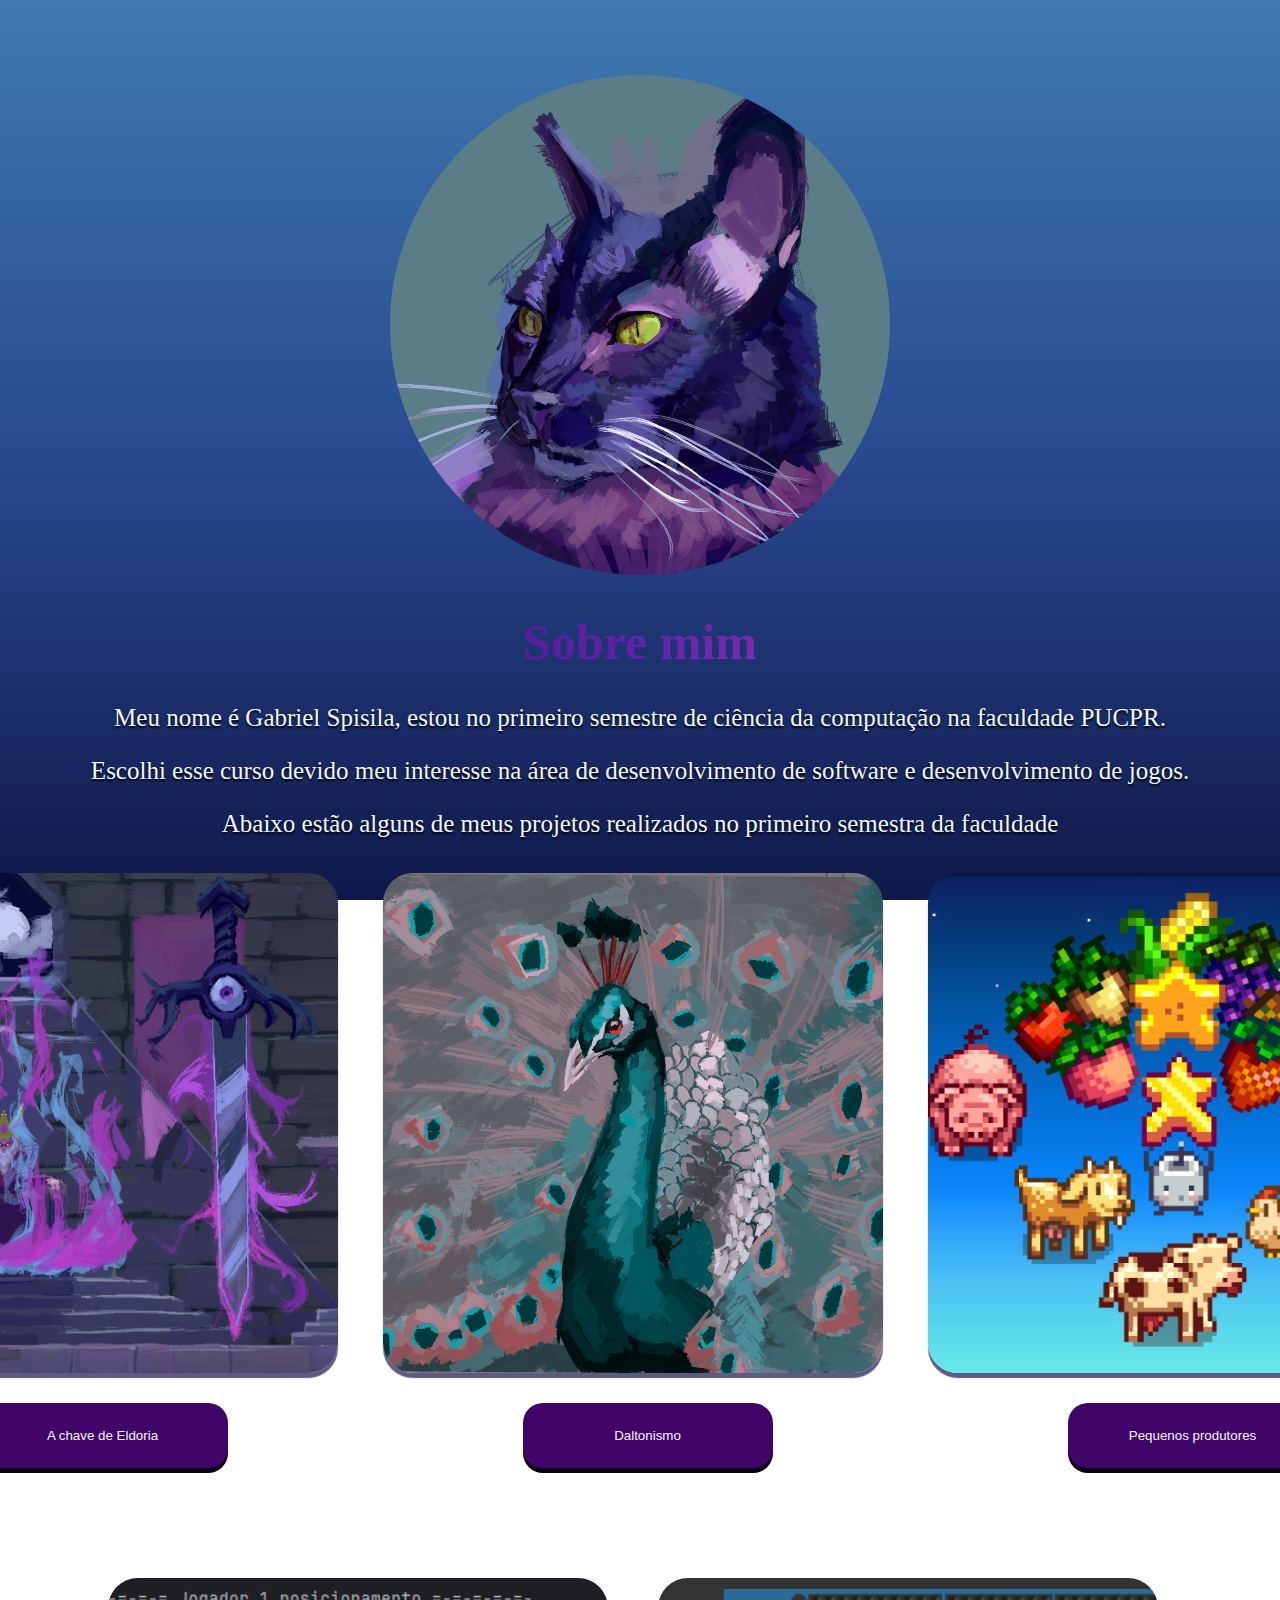
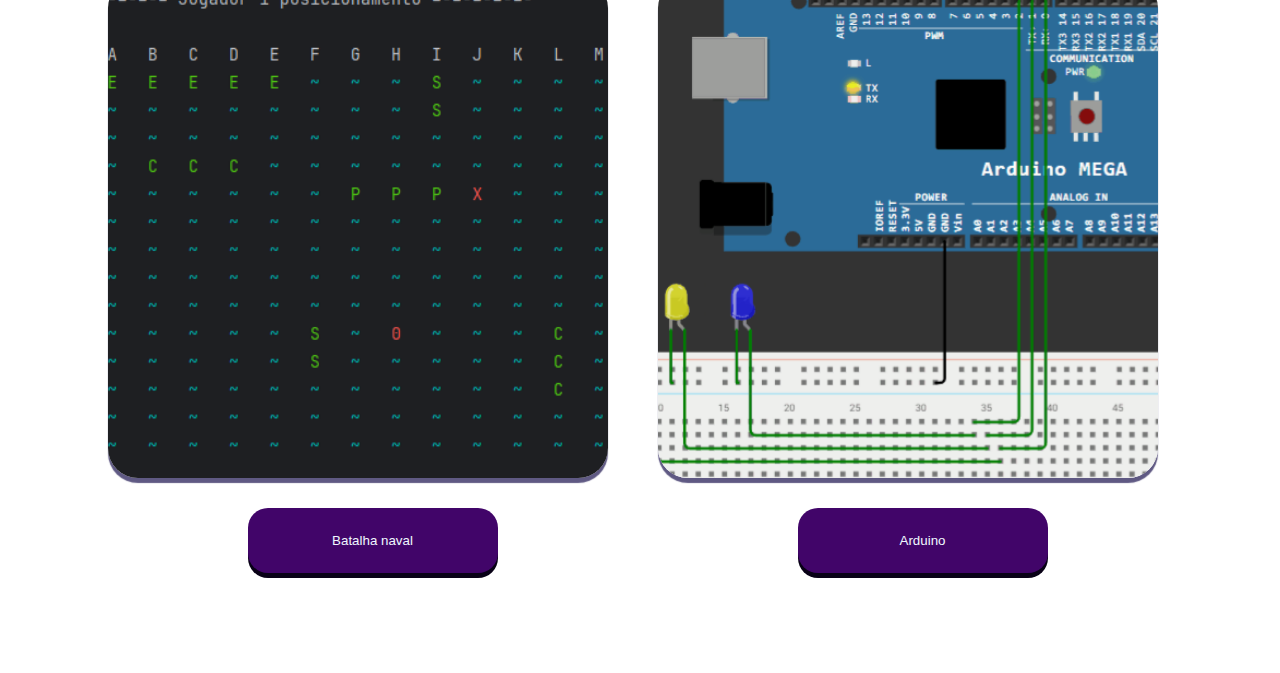
<file: index.html>
<!DOCTYPE html>
<html>

<head>

	<title>Portifolio</title>
	<link rel="stylesheet" href="c.css">

</head>

<body>

	<div class="photo_container">

		<img class="profile_img" src="images/bisky 3 08 03 2025.png" alt="">

	</div>

	<div class="about_container">

		<h1 class="about_header_1">
			Sobre mim
		</h1>

		<p class="about_paragraph_1">
			Meu nome é Gabriel Spisila, estou no primeiro semestre de ciência da computação na faculdade PUCPR.
		</p>
		<p class="about_paragraph_1">
			Escolhi esse curso devido meu interesse na área de desenvolvimento de software e desenvolvimento de jogos.
		</p>
		<p class="about_paragraph_1">
			Abaixo estão alguns de meus projetos realizados no primeiro semestra da faculdade
		</p>

	</div>

	<div class="projects_container">

		<div class="project_container">

			<img class="project_thumbnail" src="images/chave de.png" alt="">
			<button id="to_project_1" class="base_button">
				A chave de Eldoria
			</button>

		</div>

		<div class="project_container">

			<img class="project_thumbnail" src="images/Tritanopia.jpg" alt="">
			<button  id="to_project_2" class="base_button">
				Daltonismo
			</button>

		</div>

		<div class="project_container">

			<img class="project_thumbnail" src="images/sites.png" alt="">
			<button id="to_project_3"  class="base_button">
				Pequenos produtores
			</button>

		</div>

	</div>

	<div class="lower_projects">

		<div class="project_container">

				<img class="project_thumbnail" src="images/p4img.png" alt="">
				<button id="to_project_4"  class="base_button">
					Batalha naval
				</button>

		</div>

		<div class="project_container">

				<img class="project_thumbnail" src="images/p5img.png" alt="">
				<button id="to_project_5"  class="base_button">
					Arduino
				</button>

		</div>
	
	</div>

	<script src="j.js"></script>

</body>

</html>
</file>
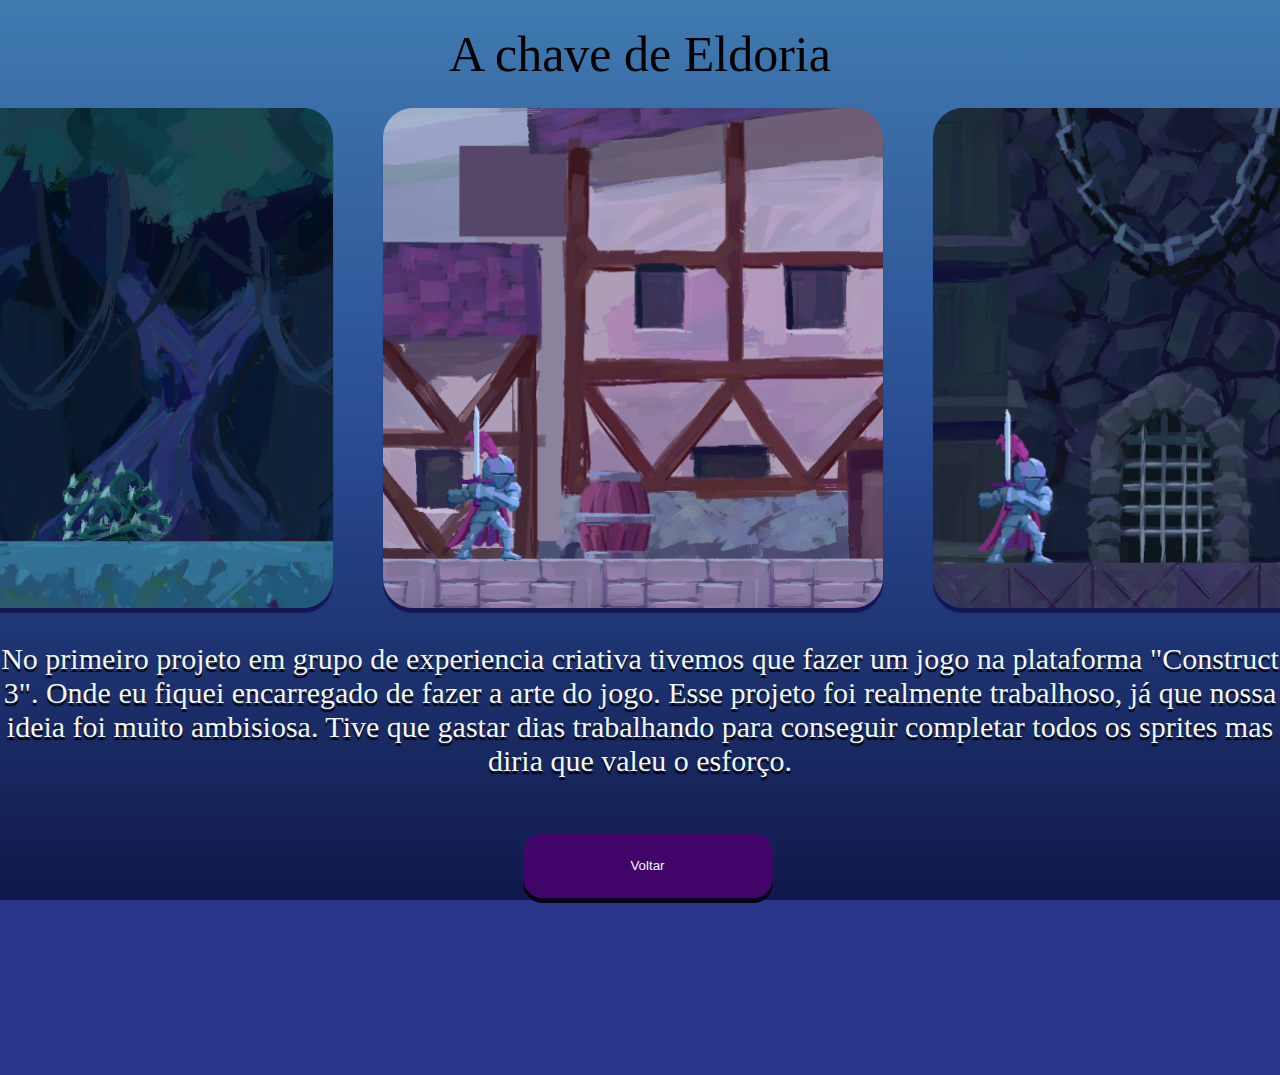
<file: project1.html>
<!DOCTYPE html>

<html>

  <head>

    <title>A chave de Eldoria</title>
    <link rel="stylesheet" href="project_pages.css">

  </head>

  <body>

    <div class="title_images_description_container">

      <div class="project_title_container">

        <header>A chave de Eldoria</header>

      </div>

      <div class="project_presentation_container">
  
        <div class="presentation_container">
  
          <img class="project_thumbnail" src="images/p1img.png" alt="">
  
        </div>
  
        <div class="presentation_container">
  
          <img class="project_thumbnail" src="images/p1img2.png" alt="">
  
        </div>
  
        <div class="presentation_container">
  
          <img class="project_thumbnail" src="images/p1img3.png" alt="">
  
        </div>
  
      </div>
      
      <div class="project_description_container">

        <p>No primeiro projeto em grupo de experiencia criativa tivemos que fazer um jogo na plataforma "Construct 3". 
           Onde eu fiquei encarregado de fazer a arte do jogo. Esse projeto foi realmente trabalhoso, já que nossa ideia foi muito ambisiosa. Tive que gastar dias trabalhando para conseguir completar todos os sprites
           mas diria que valeu o esforço.</p>

      </div>

      <button id="home_page_button" class="base_button">

        Voltar

      </button>

    </div>

    <script src="project_page.js"></script>

  </body>

</html>
</file>
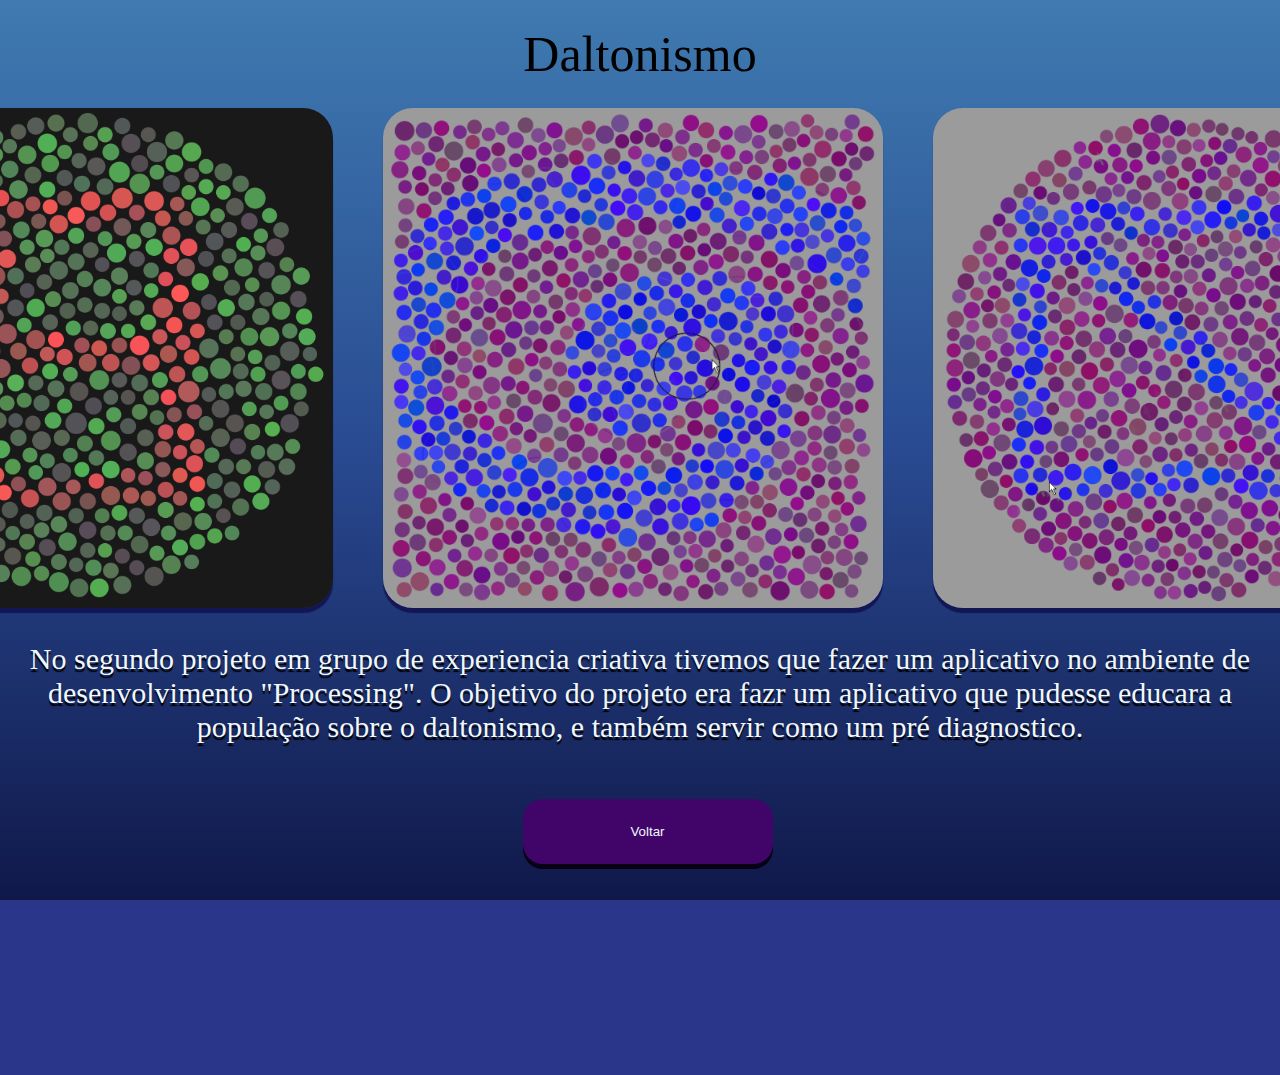
<file: project2.html>
<!DOCTYPE html>

<html>

  <head>

    <title>Daltonismo</title>
    <link rel="stylesheet" href="project_pages.css">

  </head>

  <body>

    <div class="title_images_description_container">

      <div class="project_title_container">

        <header>Daltonismo</header>

      </div>

      <div class="project_presentation_container">
  
        <div class="presentation_container">
  
          <img class="project_thumbnail" src="images/p2img.png" alt="">
  
        </div>
  
        <div class="presentation_container">
  
          <img class="project_thumbnail" src="images/p2img2.png" alt="">
  
        </div>
  
        <div class="presentation_container">
  
          <img class="project_thumbnail" src="images/p2img3.png" alt="">
  
        </div>
  
      </div>
      
      <div class="project_description_container">

        <p>
          
          No segundo projeto em grupo de experiencia criativa tivemos que fazer um aplicativo no ambiente de desenvolvimento "Processing". 
          O objetivo do projeto era fazr um aplicativo que pudesse educara a população sobre o daltonismo, e também servir como um pré diagnostico.
          
        </p>

      </div>

      <button id="home_page_button" class="base_button">

        Voltar

      </button>

    </div>

    <script src="project_page.js"></script>

  </body>

</html>
</file>
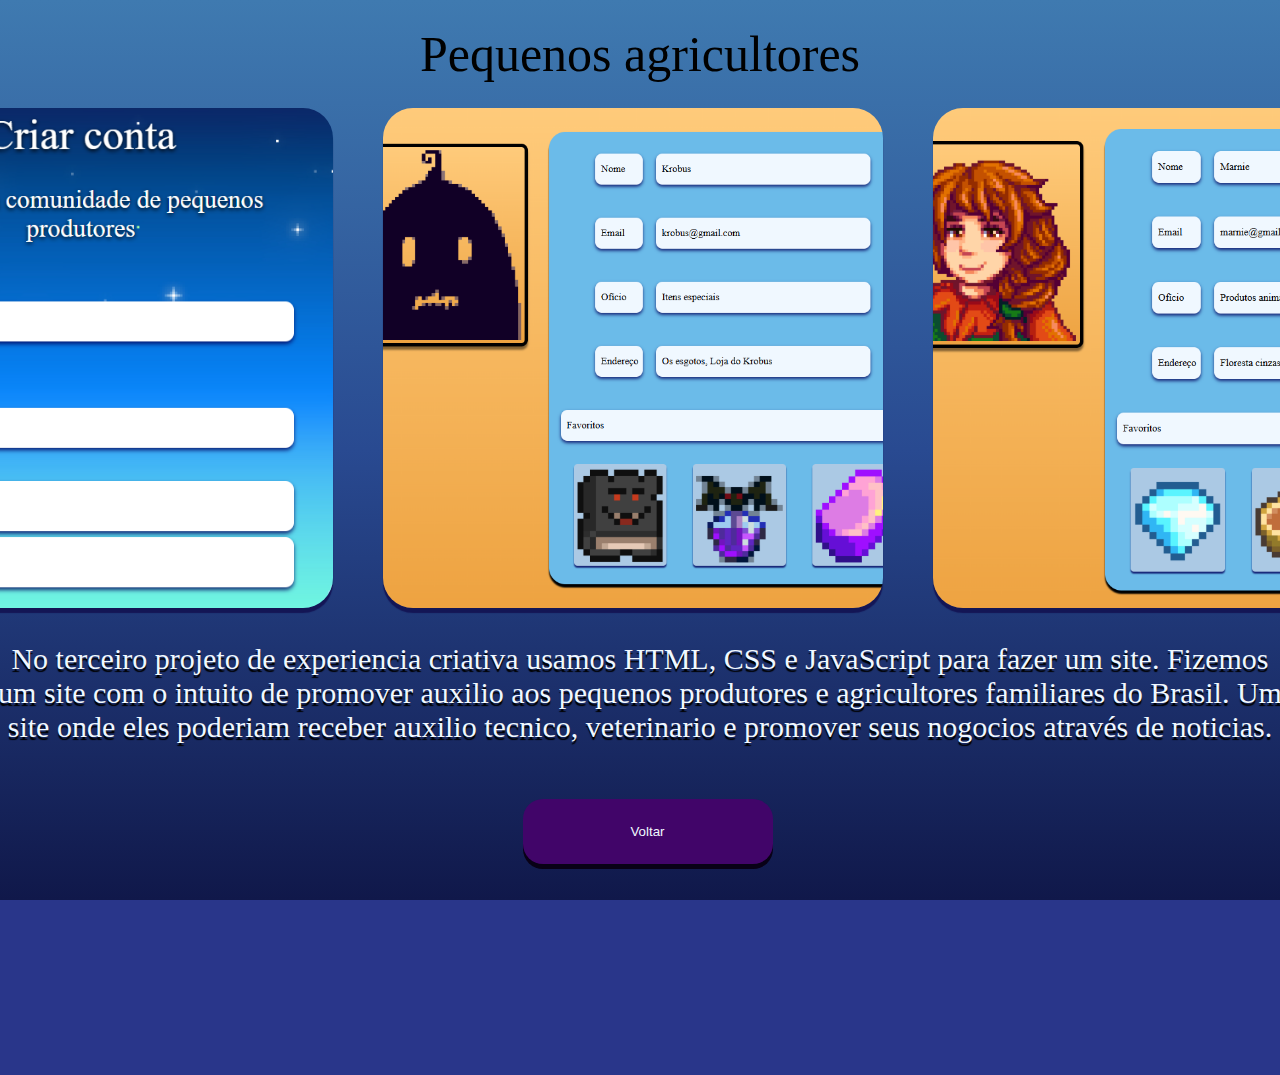
<file: project3.html>
<!DOCTYPE html>

<html>

  <head>

    <title>A chave de Eldoria</title>
    <link rel="stylesheet" href="project_pages.css">

  </head>

  <body>

    <div class="title_images_description_container">

      <div class="project_title_container">

        <header>Pequenos agricultores</header>

      </div>

      <div class="project_presentation_container">
  
        <div class="presentation_container">
  
          <img class="project_thumbnail" src="images/p3img.png" alt="">
  
        </div>
  
        <div class="presentation_container">
  
          <img class="project_thumbnail" src="images/p3img2.png" alt="">
  
        </div>
  
        <div class="presentation_container">
  
          <img class="project_thumbnail" src="images/p3img3.png" alt="">
  
        </div>
  
      </div>
      
      <div class="project_description_container">

        <p>No terceiro projeto de experiencia criativa usamos HTML, CSS e JavaScript para fazer um site. Fizemos um site com o intuito de promover auxilio aos pequenos
           produtores e agricultores familiares do Brasil. Um site onde eles poderiam receber auxilio tecnico, veterinario e promover seus nogocios através de noticias.
        </p>

      </div>

      <button id="home_page_button" class="base_button">

        Voltar

      </button>

    </div>

    <script src="project_page.js"></script>

  </body>

</html>
</file>
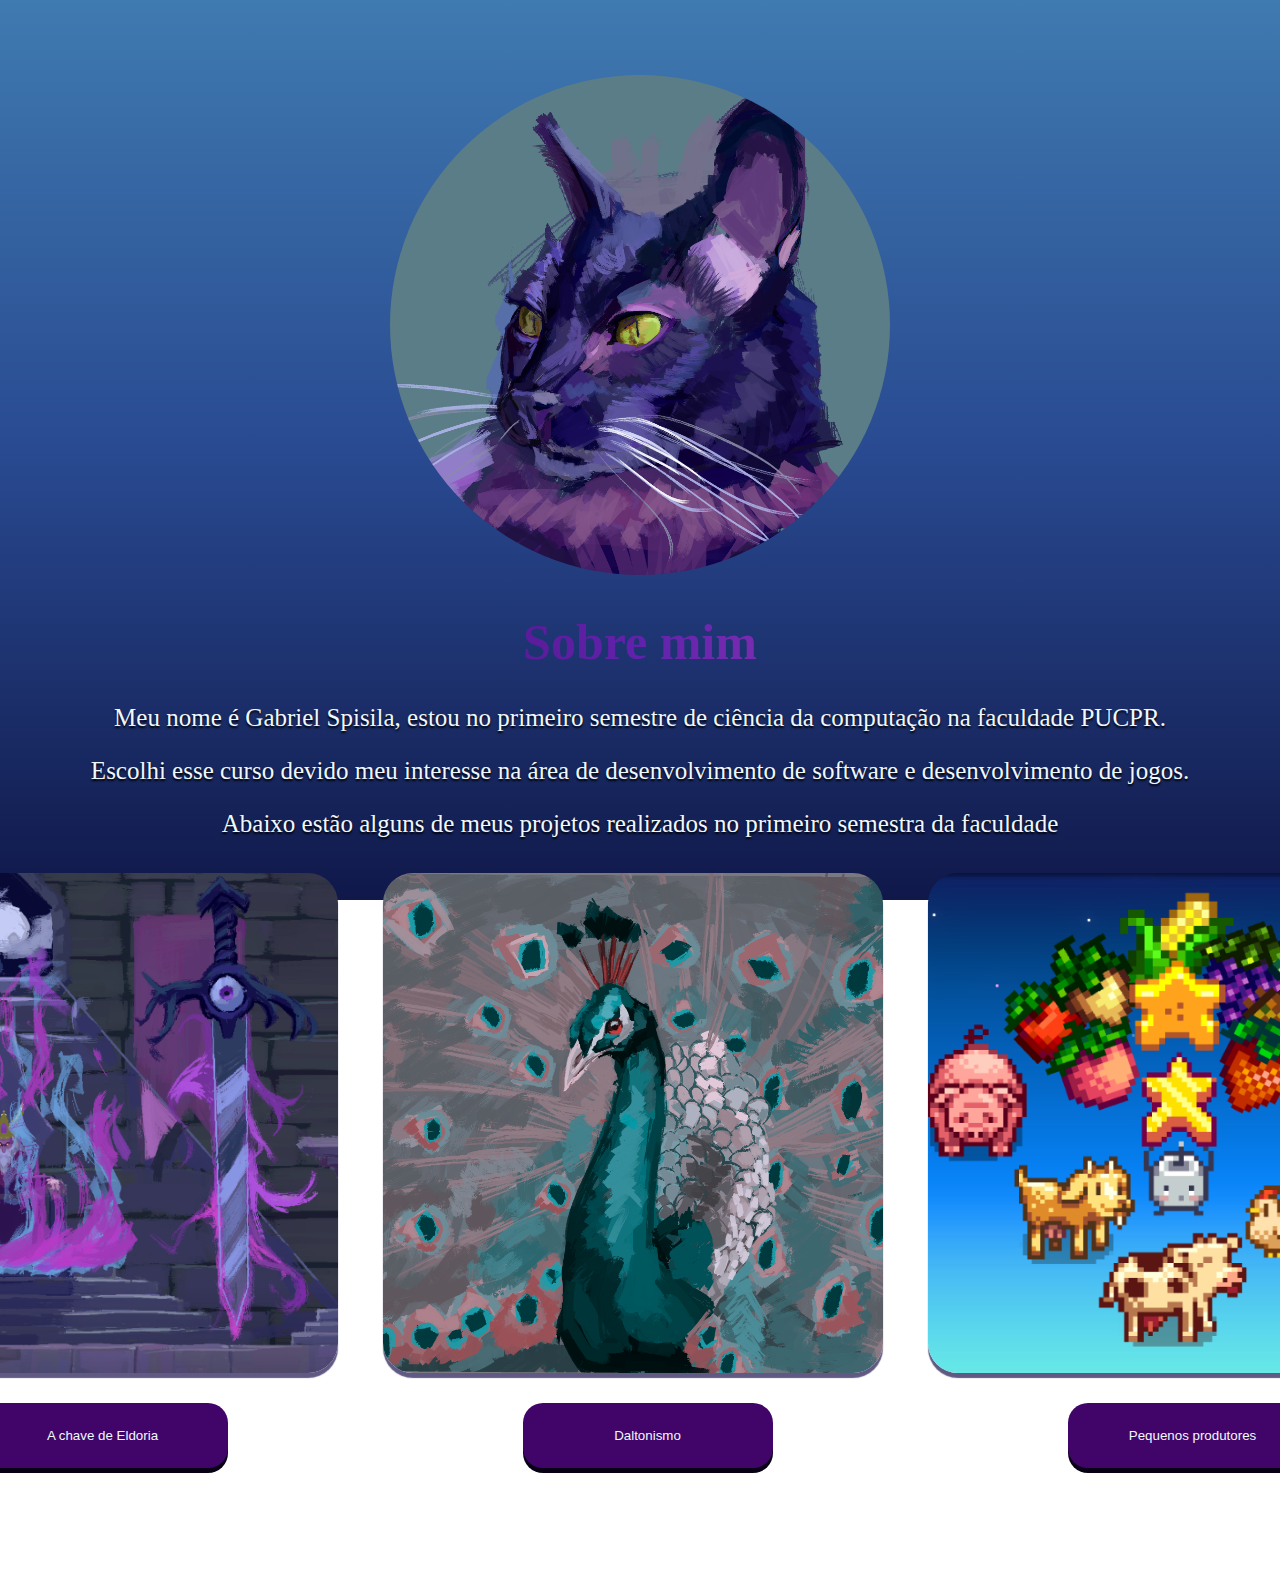
<file: s.html>
<!DOCTYPE html>
<html>

<head>

	<title>Portifolio</title>
	<link rel="stylesheet" href="c.css">

</head>

<body>

	<div class="photo_container">

		<img class="profile_img" src="images/bisky 3 08 03 2025.png" alt="">

	</div>

	<div class="about_container">

		<h1 class="about_header_1">
			Sobre mim
		</h1>

		<p class="about_paragraph_1">
			Meu nome é Gabriel Spisila, estou no primeiro semestre de ciência da computação na faculdade PUCPR.
		</p>
		<p class="about_paragraph_1">
			Escolhi esse curso devido meu interesse na área de desenvolvimento de software e desenvolvimento de jogos.
		</p>
		<p class="about_paragraph_1">
			Abaixo estão alguns de meus projetos realizados no primeiro semestra da faculdade
		</p>

	</div>

	<div class="projects_container">

		<div class="project_container">

			<img class="project_thumbnail" src="images/chave de.png" alt="">
			<button id="to_project_1" class="base_button">
				A chave de Eldoria
			</button>

		</div>

		<div class="project_container">

			<img class="project_thumbnail" src="images/Tritanopia.jpg" alt="">
			<button  id="to_project_2" class="base_button">
				Daltonismo
			</button>

		</div>

		<div class="project_container">

			<img class="project_thumbnail" src="images/sites.png" alt="">
			<button id="to_project_3"  class="base_button">
				Pequenos produtores
			</button>

		</div>

	</div>

	<script src="j.js"></script>

</body>

</html>
</file>
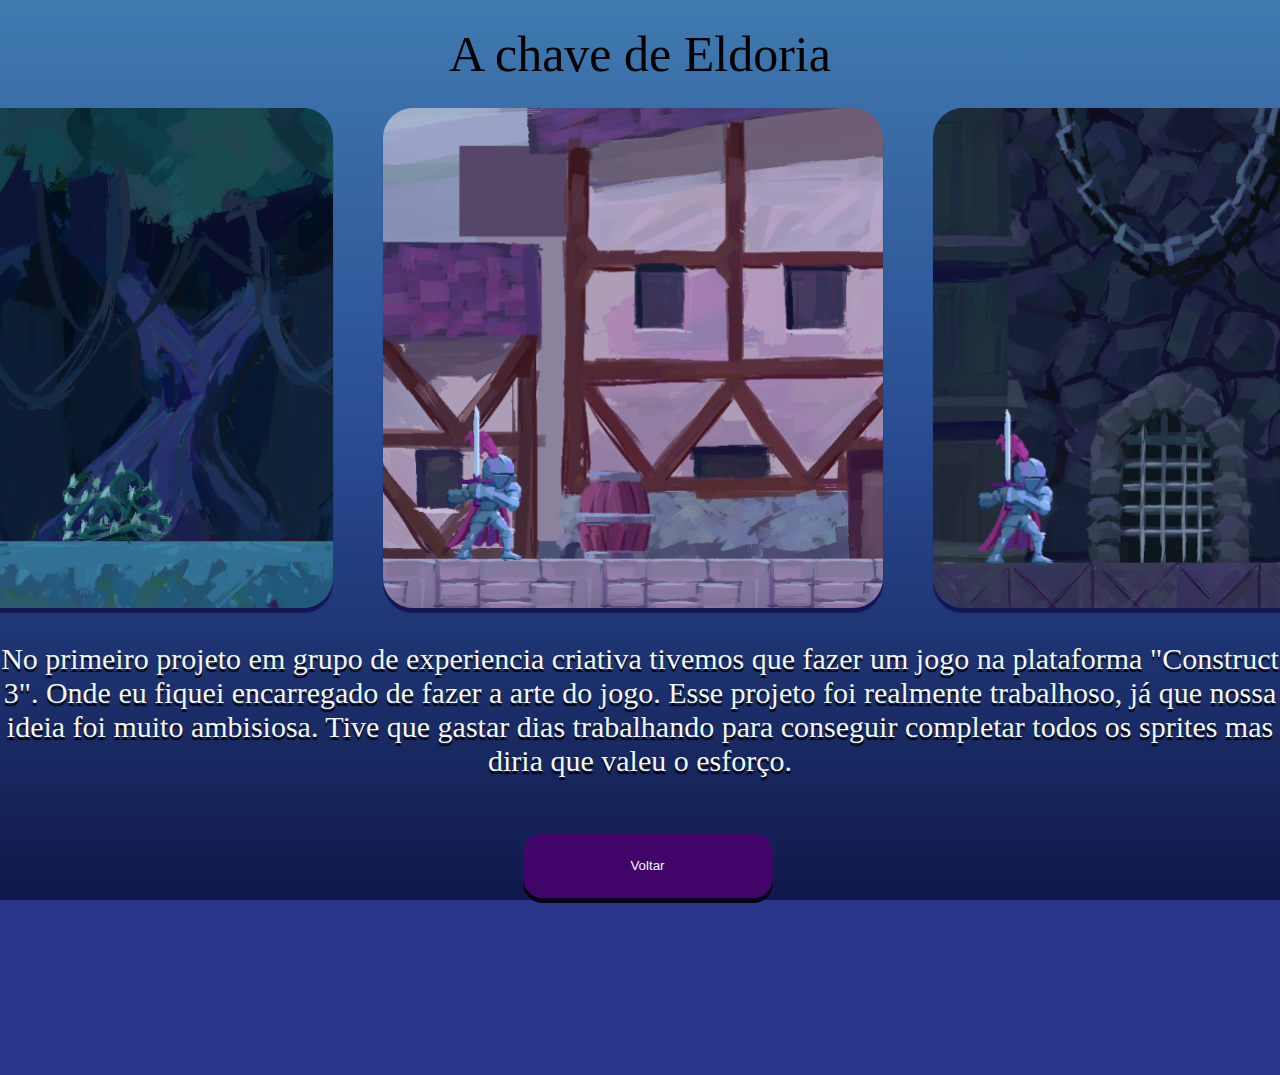
<file: projects/project1.html>
<!DOCTYPE html>

<html>

  <head>

    <title>A chave de Eldoria</title>
    <link rel="stylesheet" href="../project_pages.css">

  </head>

  <body>

    <div class="title_images_description_container">

      <div class="project_title_container">

        <header>A chave de Eldoria</header>

      </div>

      <div class="project_presentation_container">
  
        <div class="presentation_container">
  
          <img class="project_thumbnail" src="../images/p1img.png" alt="">
  
        </div>
  
        <div class="presentation_container">
  
          <img class="project_thumbnail" src="../images/p1img2.png" alt="">
  
        </div>
  
        <div class="presentation_container">
  
          <img class="project_thumbnail" src="../images/p1img3.png" alt="">
  
        </div>
  
      </div>
      
      <div class="project_description_container">

        <p>No primeiro projeto em grupo de experiencia criativa tivemos que fazer um jogo na plataforma "Construct 3". 
           Onde eu fiquei encarregado de fazer a arte do jogo. Esse projeto foi realmente trabalhoso, já que nossa ideia foi muito ambisiosa. Tive que gastar dias trabalhando para conseguir completar todos os sprites
           mas diria que valeu o esforço.</p>

      </div>

      <button id="home_page_button" class="base_button">

        Voltar

      </button>

    </div>

    <script src="../project_page.js"></script>

  </body>

</html>
</file>
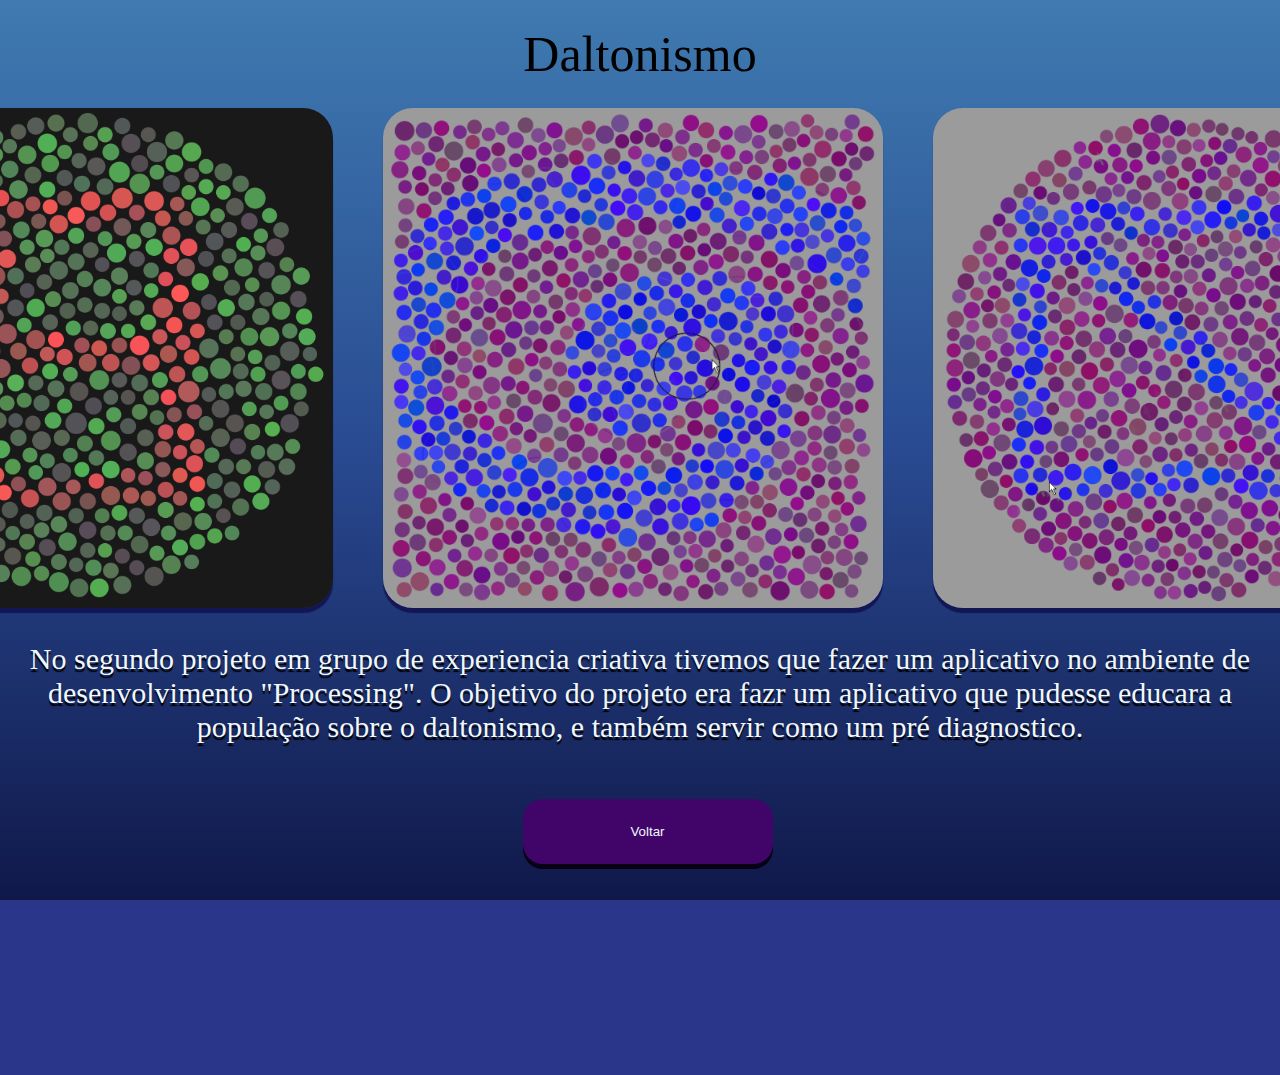
<file: projects/project2.html>
<!DOCTYPE html>

<html>

  <head>

    <title>Daltonismo</title>
    <link rel="stylesheet" href="../project_pages.css">

  </head>

  <body>

    <div class="title_images_description_container">

      <div class="project_title_container">

        <header>Daltonismo</header>

      </div>

      <div class="project_presentation_container">
  
        <div class="presentation_container">
  
          <img class="project_thumbnail" src="../images/p2img.png" alt="">
  
        </div>
  
        <div class="presentation_container">
  
          <img class="project_thumbnail" src="../images/p2img2.png" alt="">
  
        </div>
  
        <div class="presentation_container">
  
          <img class="project_thumbnail" src="../images/p2img3.png" alt="">
  
        </div>
  
      </div>
      
      <div class="project_description_container">

        <p>
          
          No segundo projeto em grupo de experiencia criativa tivemos que fazer um aplicativo no ambiente de desenvolvimento "Processing". 
          O objetivo do projeto era fazr um aplicativo que pudesse educara a população sobre o daltonismo, e também servir como um pré diagnostico.
          
        </p>

      </div>

      <button id="home_page_button" class="base_button">

        Voltar

      </button>

    </div>

    <script src="../project_page.js"></script>

  </body>

</html>
</file>
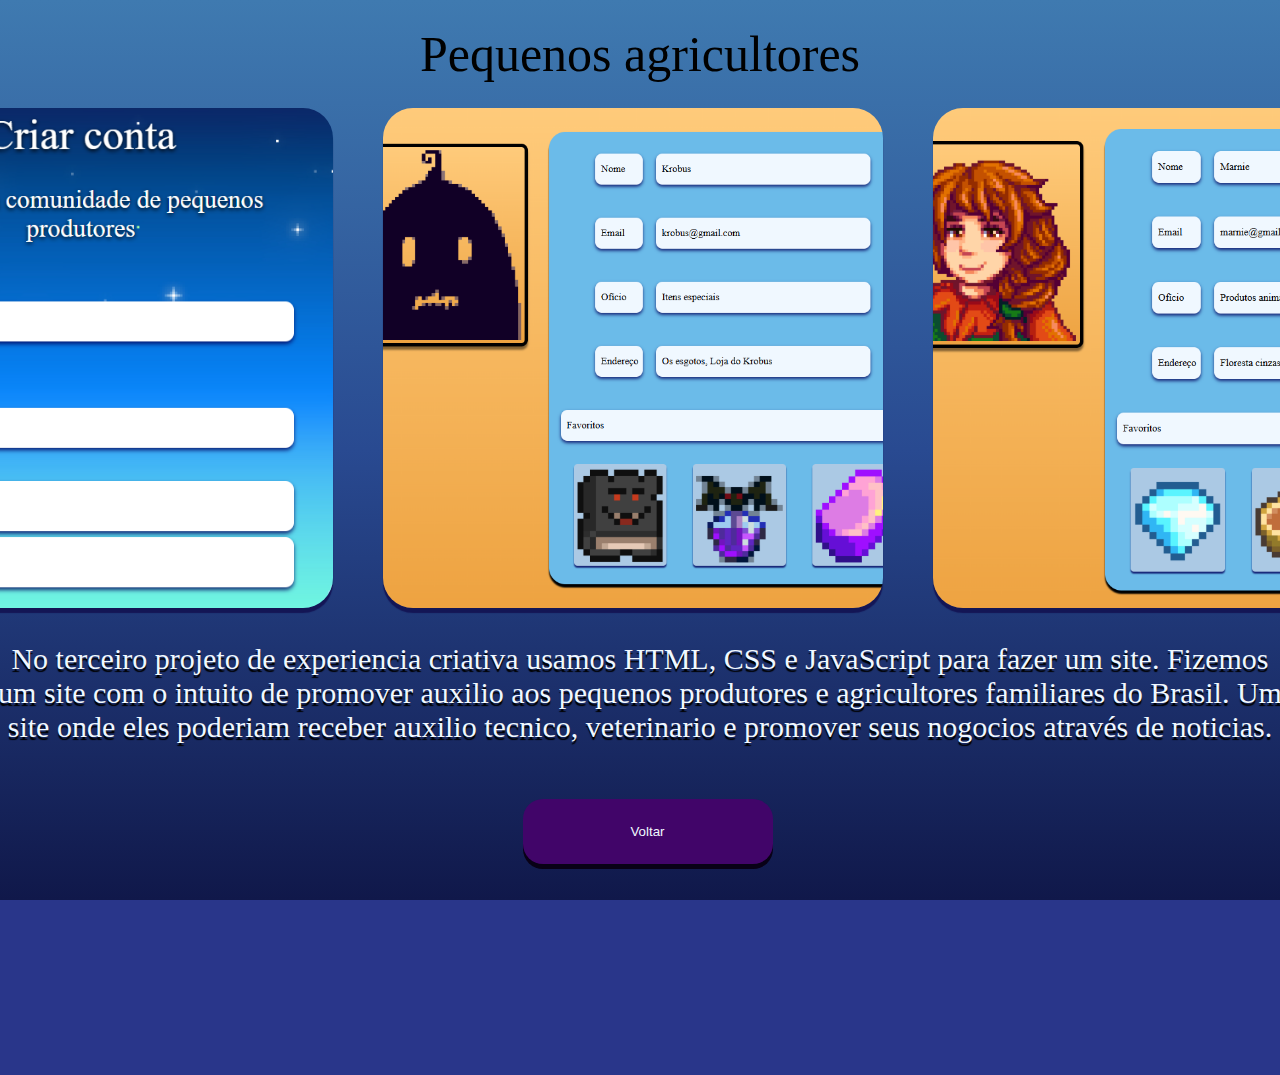
<file: projects/project3.html>
<!DOCTYPE html>

<html>

  <head>

    <title>A chave de Eldoria</title>
    <link rel="stylesheet" href="../project_pages.css">

  </head>

  <body>

    <div class="title_images_description_container">

      <div class="project_title_container">

        <header>Pequenos agricultores</header>

      </div>

      <div class="project_presentation_container">
  
        <div class="presentation_container">
  
          <img class="project_thumbnail" src="../images/p3img.png" alt="">
  
        </div>
  
        <div class="presentation_container">
  
          <img class="project_thumbnail" src="../images/p3img2.png" alt="">
  
        </div>
  
        <div class="presentation_container">
  
          <img class="project_thumbnail" src="../images/p3img3.png" alt="">
  
        </div>
  
      </div>
      
      <div class="project_description_container">

        <p>No terceiro projeto de experiencia criativa usamos HTML, CSS e JavaScript para fazer um site. Fizemos um site com o intuito de promover auxilio aos pequenos
           produtores e agricultores familiares do Brasil. Um site onde eles poderiam receber auxilio tecnico, veterinario e promover seus nogocios através de noticias.
        </p>

      </div>

      <button id="home_page_button" class="base_button">

        Voltar

      </button>

    </div>

    <script src="../project_page.js"></script>

  </body>

</html>
</file>
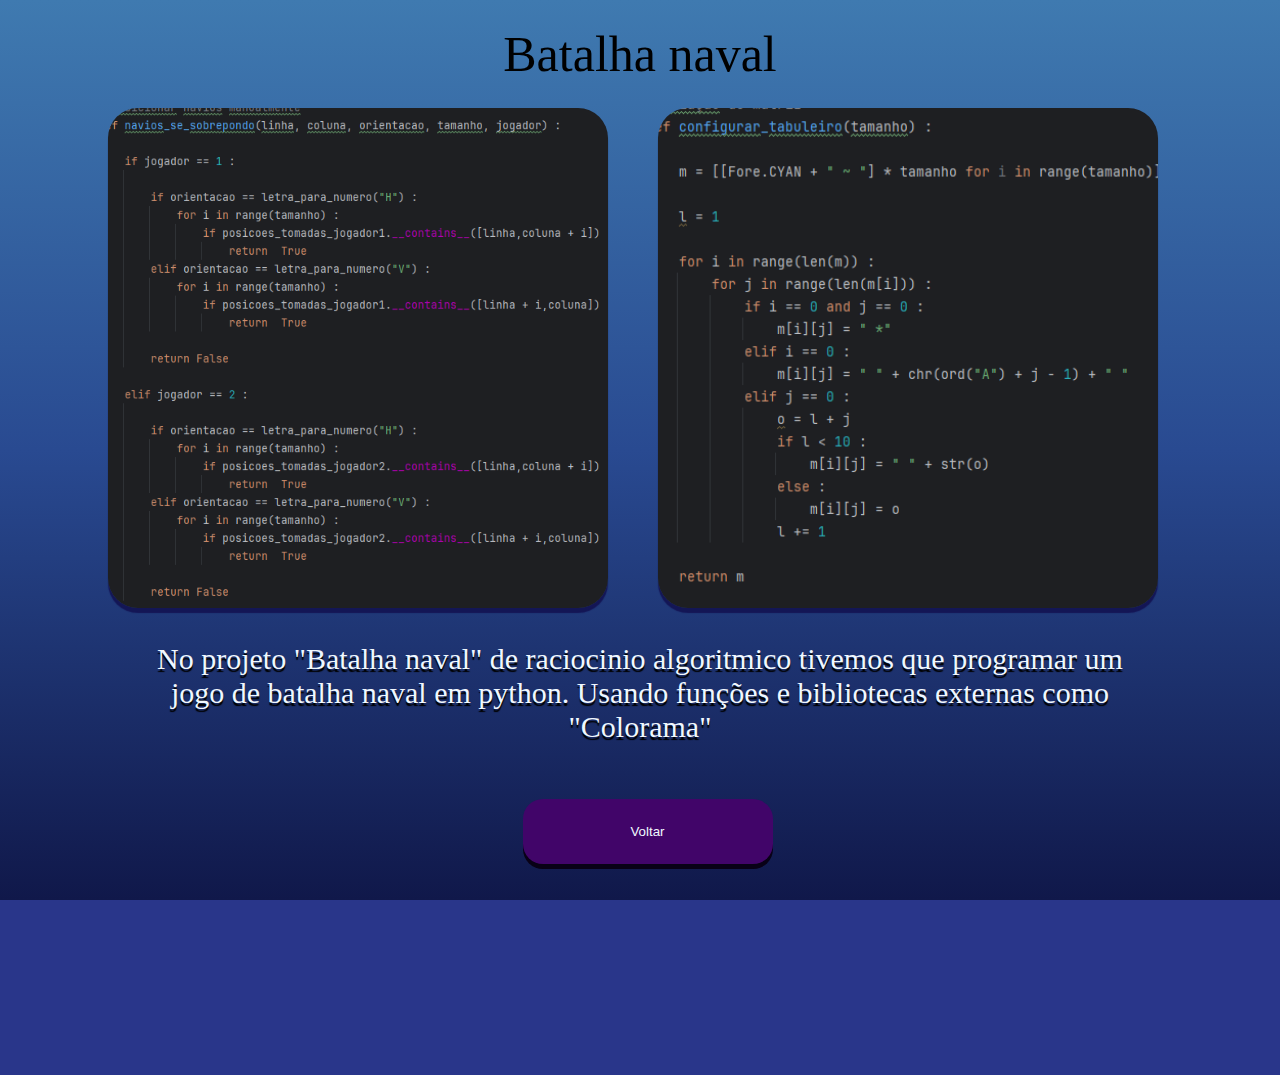
<file: projects/project4.html>
<!DOCTYPE html>

<html>

  <head>

    <title>A chave de Eldoria</title>
    <link rel="stylesheet" href="../project_pages.css">

  </head>

  <body>

    <div class="title_images_description_container">

      <div class="project_title_container">

        <header>Batalha naval</header>

      </div>

      <div class="project_presentation_container">
  
        <div class="presentation_container">
  
          <img class="project_thumbnail" src="../images/p4img2.png" alt="">
  
        </div>
  
        <div class="presentation_container">
  
          <img class="project_thumbnail" src="../images/p4img3.png" alt="">
  
        </div>
  
  
      </div>
      
      <div class="project_description_container">

        <p>
          No projeto "Batalha naval" de raciocinio algoritmico tivemos que programar um jogo de batalha naval em python. Usando funções e bibliotecas externas como "Colorama"
        </p>

      </div>

      <button id="home_page_button" class="base_button">

        Voltar

      </button>

    </div>

    <script src="../project_page.js"></script>

  </body>

</html>
</file>
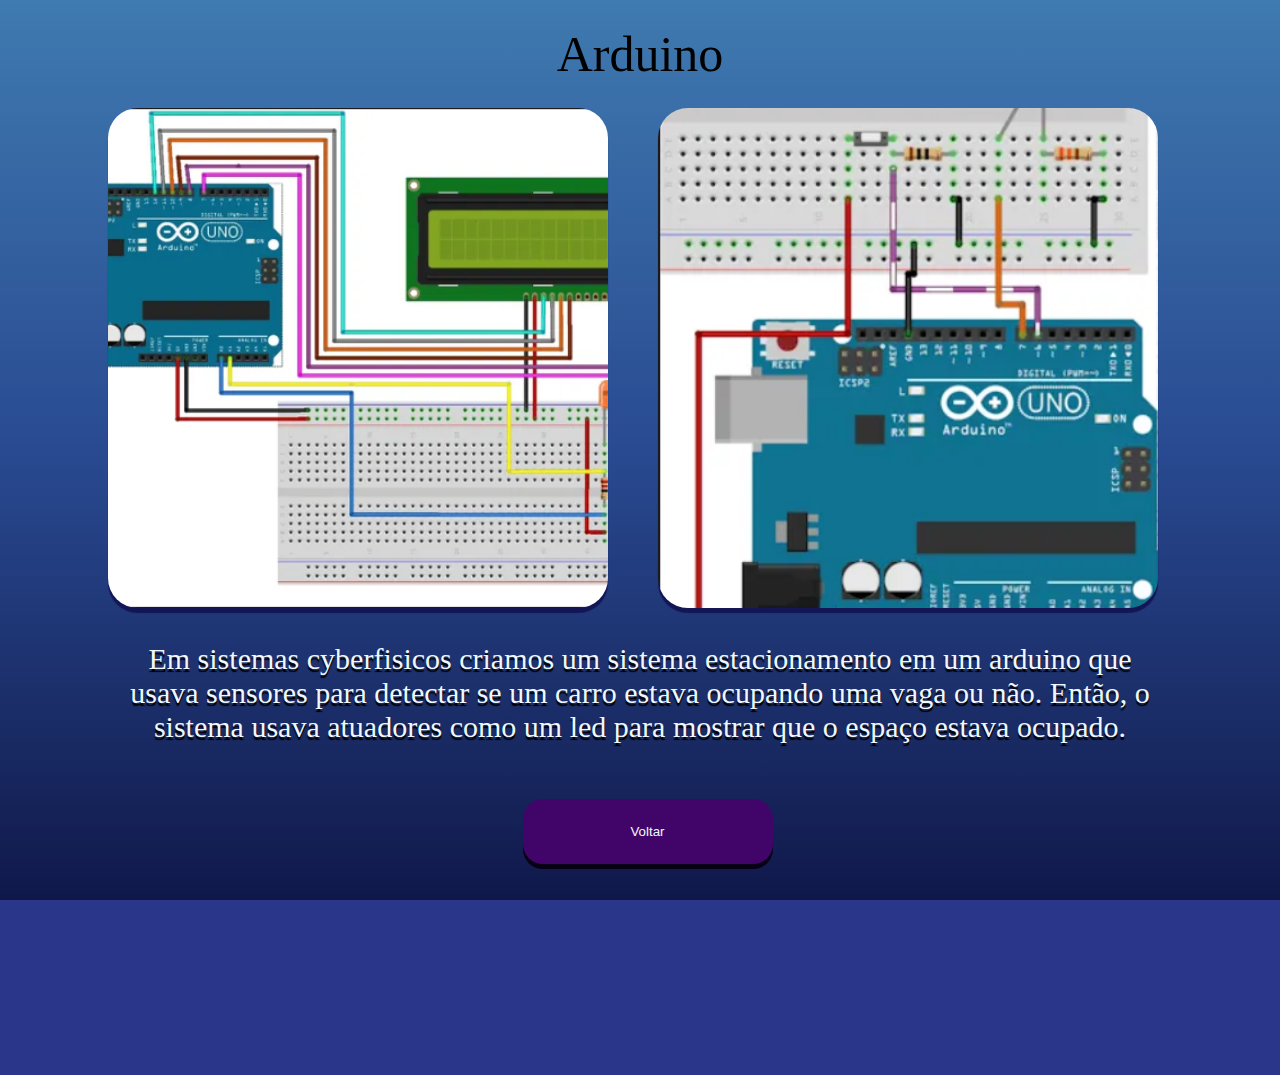
<file: projects/project5.html>
<!DOCTYPE html>

<html>

  <head>

    <title>A chave de Eldoria</title>
    <link rel="stylesheet" href="../project_pages.css">

  </head>

  <body>

    <div class="title_images_description_container">

      <div class="project_title_container">

        <header>Arduino</header>

      </div>

      <div class="project_presentation_container">
  
        <div class="presentation_container">
  
          <img class="project_thumbnail" src="../images/p5img2.png" alt="">
  
        </div>
  
        <div class="presentation_container">
  
          <img class="project_thumbnail" src="../images/p5img3.png" alt="">
  
        </div>

      </div>
      
      <div class="project_description_container">

        <p>
          Em sistemas cyberfisicos criamos um sistema estacionamento em um arduino que usava sensores para detectar se um carro estava ocupando uma vaga ou não. Então, o sistema usava atuadores como um led para mostrar que o espaço estava ocupado.
        </p>

      </div>

      <button id="home_page_button" class="base_button">

        Voltar

      </button>

    </div>

    <script src="../project_page.js"></script>

  </body>

</html>
</file>
<file: c.css>
body {

  height: 100vh;


  background-image: linear-gradient(0deg, rgba(16, 24, 74, 1) 0%, rgba(41, 74, 145, 1) 50%, rgba(63, 122, 176, 1) 100%);;
  background-attachment: fixed;
  background-size: cover;
  background-position: repeat;

  display: flex;

  flex-direction: column;
  align-content: center;
  align-items: center;

  margin: 0;

  padding-bottom: 150px;

}

.upper_bar_container {

  background-color: rgb(27, 5, 105);
  color: aliceblue;

  padding-top: 25px;
  padding-bottom: 25px;
  padding-left: 100%;
  padding-right: 100%;

  border: 0;
  box-shadow: 0px 5px 0px rgb(8, 1, 22);

  display: flex;
  justify-content: space-evenly;
  align-items: center;


}

.base_button {

  background-color: rgb(65, 5, 105);
  color: aliceblue;

  width: 250px;

  padding-top: 25px;
  padding-bottom: 25px;
  padding-left: 1fr;
  padding-right: 1fr;

  margin-left: 15px;

  transition: transform 0.1s, background-color 0.3s, box-shadow 0.1s;


  border: 0;
  border-radius: 20px;
  box-shadow: 0px 5px 0px rgb(8, 1, 22);

}

.base_button:hover {

  background-color: rgb(98, 19, 129);
  color: aliceblue;
  padding-top: 25px;
  padding-bottom: 25px;
  border: 0;

  transition: background-color 0.3;
  cursor: pointer;

}

.base_button:active {

  background-color: rgb(98, 19, 129);
  color: aliceblue;
  padding-top: 25px;
  padding-bottom: 25px;
  border: 0;

  transition: transform 100ms, background-color 0.3s, box-shadow 100ms;


  transform: translateY(5px);
  box-shadow: 0px 0px 0.5px rgb(21, 2, 58);
  cursor: pointer;

}

.about_container {

  flex-direction: column;
  align-content: center;
  align-items: center;
  text-align: center;


}

.about_header_1 {

  color: transparent;
  font-size: 50px;

  -webkit-background-clip: text;

  background: linear-gradient(90deg, rgb(72, 6, 92) 0%, rgba(96, 34, 171, 1) 50%, rgb(204, 79, 194) 100%);
  background-clip: text;

}

.about_paragraph_1 {

  color: aliceblue;
  text-shadow: 0px 2px 2px black;

  font-size: 25px;

}

.profile_img {

  margin-top: 75px;
  object-fit: cover;
  width: 500px;
  height: 500px;
  border-radius: 50%;

}

.projects_container {

  display: flex;
  flex-direction: row;
  justify-content: space-evenly;
  align-items: center;

  padding: 10px;

  gap: 30px;


}

.project_container {

  display: flex;
  flex-direction: column;
  justify-content: space-evenly;
  align-items: center;

  gap: 30px;

  padding-bottom: 100px;

}

.project_thumbnail {

  object-fit: cover;
  width: 500px;
  height: 500px;

  border-radius: 30px;

  margin-right: 15px;

  box-shadow: 0px 5px 1px rgba(14, 5, 68, 0.664);

}

.lower_projects{

  display: flex;
  align-items: center;
  justify-content: center;

  flex-direction: row;

  gap: 35px;

}
</file>
<file: project_pages.css>
body {

  height: 100vh;

  background: #29368a;
  background-image: linear-gradient(0deg, rgba(16, 24, 74, 1) 0%, rgba(41, 74, 145, 1) 50%, rgba(63, 122, 176, 1) 100%);
  background-attachment: fixed;

  display: flex;

  flex-direction: column;
  align-content: center;
  align-items: center;

  margin: 0;


  padding-top: 25px;
  padding-bottom: 150px;

}

.title_images_description_container {

  display: flex;

  flex-direction: column;
  align-content: center;
  align-items: center;

}

.project_title_container {

  display: flex;

  flex-direction: column;
  align-content: center;
  align-items: center;

  font-size: 50px;
  padding-bottom: 25px;

  text-align: center;

}

.project_presentation_container {

  display: flex;

  flex-direction: row;
  align-content: center;
  align-items: center;

  gap: 35px;

}

.project_description_container {

  display: flex;

  flex-direction: column;
  align-content: center;
  align-items: center;

  font-size: 30px;
  padding-bottom: 25px;

  max-width: 80%;

  color: aliceblue;
  text-shadow: 0px 3px 1px black;

  text-align: center;

}

.project_thumbnail {

  object-fit: cover;
  width: 500px;
  height: 500px;

  border-radius: 30px;

  margin-right: 15px;

  box-shadow: 0px 5px 1px rgba(14, 5, 68, 0.664);

}

.base_button {

  background-color: rgb(65, 5, 105);
  color: aliceblue;

  width: 250px;

  padding-top: 25px;
  padding-bottom: 25px;
  padding-left: 1fr;
  padding-right: 1fr;

  margin-left: 15px;

  transition: transform 0.1s, background-color 0.3s, box-shadow 0.1s;


  border: 0;
  border-radius: 20px;
  box-shadow: 0px 5px 0px rgb(8, 1, 22);

}

.base_button:hover {

  background-color: rgb(98, 19, 129);
  color: aliceblue;
  padding-top: 25px;
  padding-bottom: 25px;
  border: 0;

  transition: background-color 0.3;
  cursor: pointer;

}

.base_button:active {

  background-color: rgb(98, 19, 129);
  color: aliceblue;
  padding-top: 25px;
  padding-bottom: 25px;
  border: 0;

  transition: transform 100ms, background-color 0.3s, box-shadow 100ms;


  transform: translateY(5px);
  box-shadow: 0px 0px 0.5px rgb(21, 2, 58);
  cursor: pointer;

}
</file>
